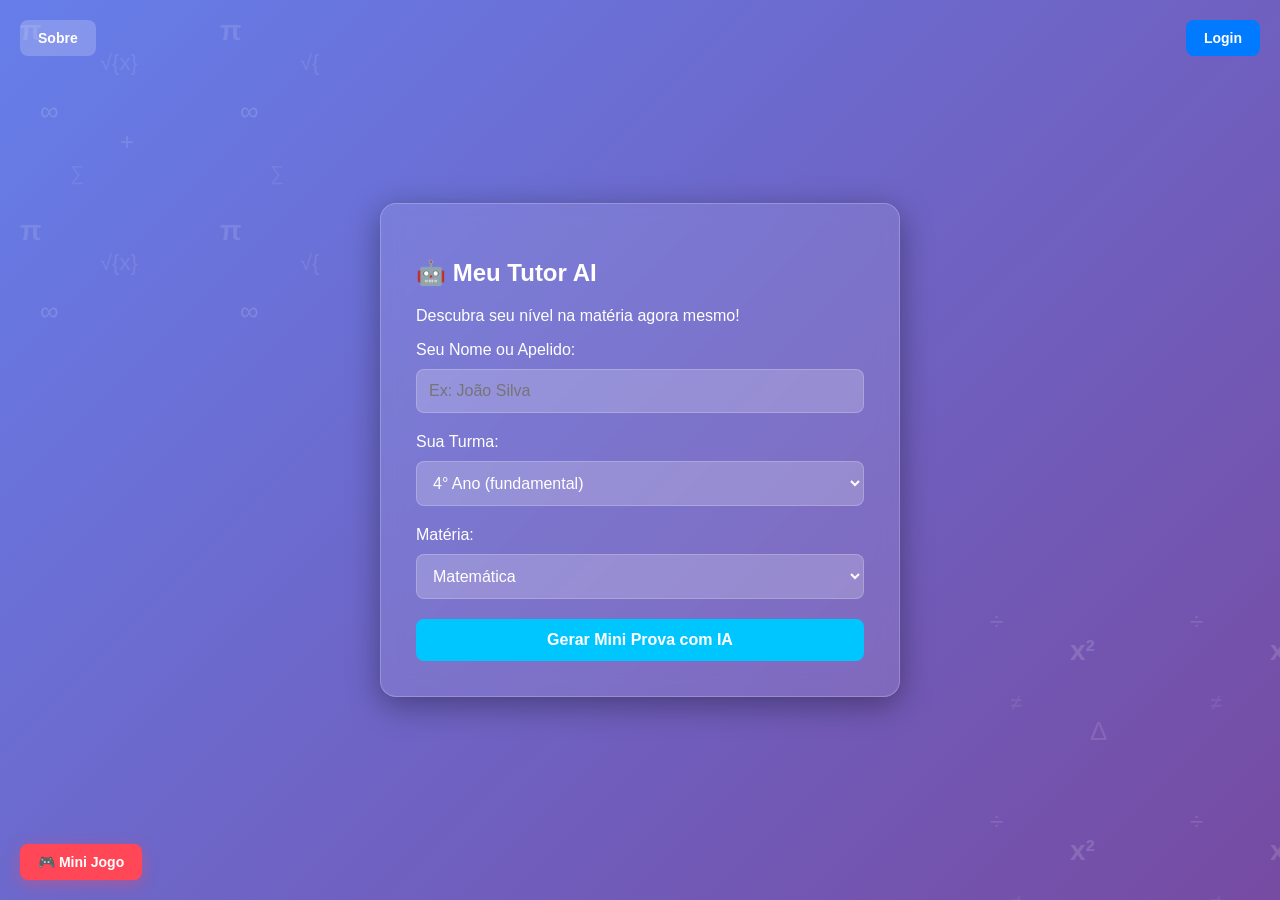
<file: site/index.html>
<!DOCTYPE html>
<html lang="pt-BR">
<head>
    <meta charset="UTF-8">
    <meta name="viewport" content="width=device-width, initial-scale=1.0">
    <title>MeuTutor (demo)</title>
    <link rel="stylesheet" href="style.css?v=5">
</head>
<body>

    <button class="sobre-btn" onclick="window.location.href='sobre.html'">Sobre</button>
    <!-- BOTÃO DO JOGO DESTACADO E HARMONIZADO -->
<button class="sobre-btn" onclick="window.location.href='jogo.html'" style="position: fixed; bottom: 20px; left: 20px; top: auto; background: #ff4757; z-index: 9999; box-shadow: 0 4px 15px rgba(255, 71, 87, 0.4);">🎮 Mini Jogo</button>
    <button class="login-btn" onclick="window.location.href='login.html'">Login</button>

    <div class="card">
        <!-- TELA 1: Formulário de Configuração -->
        <div id="form-container">
            <h2>🤖 Meu Tutor AI</h2>
            <p>Descubra seu nível na matéria agora mesmo!</p>
            
            <label style="float: left;">Seu Nome ou Apelido:</label>
            <input type="text" id="nome" placeholder="Ex: João Silva">
            
            <label style="float: left;">Sua Turma:</label>
            <select id="turma">
                <option value="4°AnoFundamental">4° Ano (fundamental)</option>
                <option value="5°AnoFundamental">5° Ano (fundamental)</option>
                <option value="6°AnoFundamental">6° Ano (fundamental)</option>
                <option value="7°AnoFundamental">7° Ano (fundamental)</option>
                <option value="8°AnoFundamental">8° Ano (fundamental)</option>
                <option value="9°AnoFundamental">9° Ano (fundamental)</option>
                <option value="1°Ano">1° Ano</option>
                <option value="2°Ano">2° Ano</option>
                <option value="3°Ano">3° Ano</option>
                <option value="Militar">Militar (Prova)</option>
                <option value="Concursos">Concursos</option>
                <option value="Enem">Enem</option>
            </select>
            
            <label style="float: left;">Matéria:</label>
            <select id="materia">
                <option value="matematica">Matemática</option>
                <option value="historia">História</option>
                <option value="ciencia">Ciências / Biologia</option>
                <option value="portugues">Português</option>
                <option value="artes">Artes</option>
            </select>

            <button onclick="gerarProva()">Gerar Mini Prova com IA</button>
        </div>

        <!-- TELA 2: Carregamento (Simulando a IA) -->
        <div id="loading-container" class="hidden">
            <h2>🧠 A Inteligência Artificial está pensando...</h2>
            <p>Analisando o nível medio da turma e criando perguntas personalizadas de <span id="materia-escolhida"></span>com base em banco de dados</p>
            <p style="font-size: 24px; margin-top: 20px;">⏳</p>
        </div>

        <!-- TELA 3: Prova Gerada -->
        <div id="quiz-container" class="hidden">
            <h2 id="quiz-titulo">Prova de IA</h2>
            <div id="perguntas-list"></div>
            <button onclick="calcularResultado()">Finalizar Prova</button>
        </div>

        <!-- TELA 4: Resultado e Recomendação -->
        <div id="resultado-container" class="hidden">
            <h2>📊 Resultado Final</h2>
            <h1 id="porcentagem-texto" style="font-size: 48px; color: #00c6ff; margin: 10px 0;">0%</h1>
            <p id="mensagem-desempenho"></p>
            
            <div id="recomendacoes-area"></div>

            <button onclick="location.reload()" style="margin-top: 20px;">Refazer Simulado</button>
        </div>
    </div>

    <!-- Conectando o javascript externo -->
    <script src="script.js?v=2"></script>
    
</body>
</html>
</file>
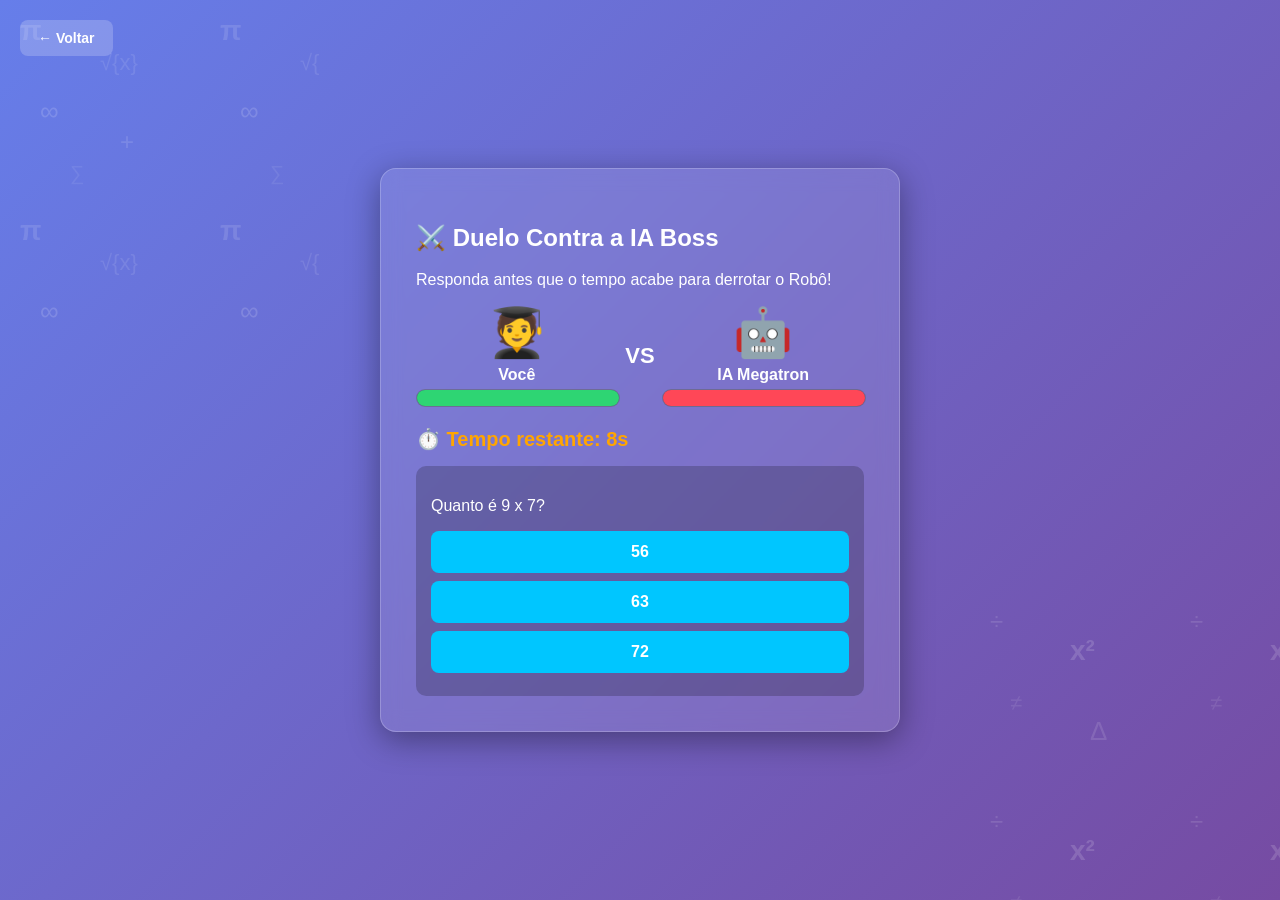
<file: site/jogo.html>
<!DOCTYPE html>
<html lang="pt-BR">
<head>
    <meta charset="UTF-8">
    <meta name="viewport" content="width=device-width, initial-scale=1.0">
    <title>Duelo AI - Boss Fight</title>
    <link rel="stylesheet" href="style.css?v=5">
    <style>
        /* Estilos específicos para o Boss Fight */
        .arena {
            display: flex;
            justify-content: space-between;
            align-items: center;
            margin-bottom: 20px;
        }
        .lutador {
            text-align: center;
            width: 45%;
        }
        .barra-vida-bg {
            background: rgba(0, 0, 0, 0.4);
            border-radius: 10px;
            height: 16px;
            width: 100%;
            overflow: hidden;
            margin-top: 5px;
            border: 1px solid rgba(255, 255, 255, 0.2);
        }
        .barra-vida-fill {
            height: 100%;
            transition: width 0.3s ease;
        }
        #vida-jogador { background: #2ed573; width: 100%; }
        #vida-boss { background: #ff4757; width: 100%; }
        .avatar {
            font-size: 48px;
            margin-bottom: 5px;
        }
        .timer-box {
            font-size: 20px;
            font-weight: bold;
            color: #ffa502;
            margin-bottom: 15px;
        }
        /* Animação de dano */
        @keyframes tremer {
            0% { transform: translate(1px, 1px) rotate(0deg); }
            20% { transform: translate(-3px, 0px) rotate(1deg); }
            40% { transform: translate(1px, -1px) rotate(-1deg); }
            60% { transform: translate(-3px, 1px) rotate(0deg); }
            80% { transform: translate(2px, 1px) rotate(1deg); }
            100% { transform: translate(1px, -2px) rotate(-1deg); }
        }
        .dano { animation: tremer 0.3s; }
    </style>
</head>
<body>

    <button class="btn-voltar" onclick="window.location.href='index.html'">← Voltar</button>

    <div class="card" id="jogo-card">
        <h2>⚔️ Duelo Contra a IA Boss</h2>
        <p>Responda antes que o tempo acabe para derrotar o Robô!</p>

        <!-- ARENA COM AS BARRAS DE VIDA -->
        <div class="arena">
            <div class="lutador" id="box-jogador">
                <div class="avatar">🧑‍🎓</div>
                <strong>Você</strong>
                <div class="barra-vida-bg">
                    <div id="vida-jogador" class="barra-vida-fill"></div>
                </div>
            </div>

            <div style="font-size: 22px; font-weight: bold;">VS</div>

            <div class="lutador" id="box-boss">
                <div class="avatar">🤖</div>
                <strong>IA Megatron</strong>
                <div class="barra-vida-bg">
                    <div id="vida-boss" class="barra-vida-fill"></div>
                </div>
            </div>
        </div>

        <div class="timer-box">⏱️ Tempo restante: <span id="tempo">10</span>s</div>

        <!-- PERGUNTA E OPÇÕES -->
        <div id="arena-perguntas">
            <div class="questao-box">
                <p id="pergunta-texto">Carregando duelo...</p>
                <div id="opcoes-jogo"></div>
            </div>
        </div>

        <!-- TELA DE FIM DE JOGO -->
        <div id="fim-jogo" class="hidden">
            <h1 id="resultado-titulo"></h1>
            <p id="resultado-subtitulo"></p>
            <button onclick="reiniciarJogo()" style="margin-top: 15px;">🔄 Jogar Novamente</button>
            <button onclick="window.location.href='index.html'" style="margin-top: 10px; background: rgba(255,255,255,0.2);">Voltar ao Início</button>
        </div>
    </div>

    <script src="jogo.js"></script>
</body>
</html>
</file>
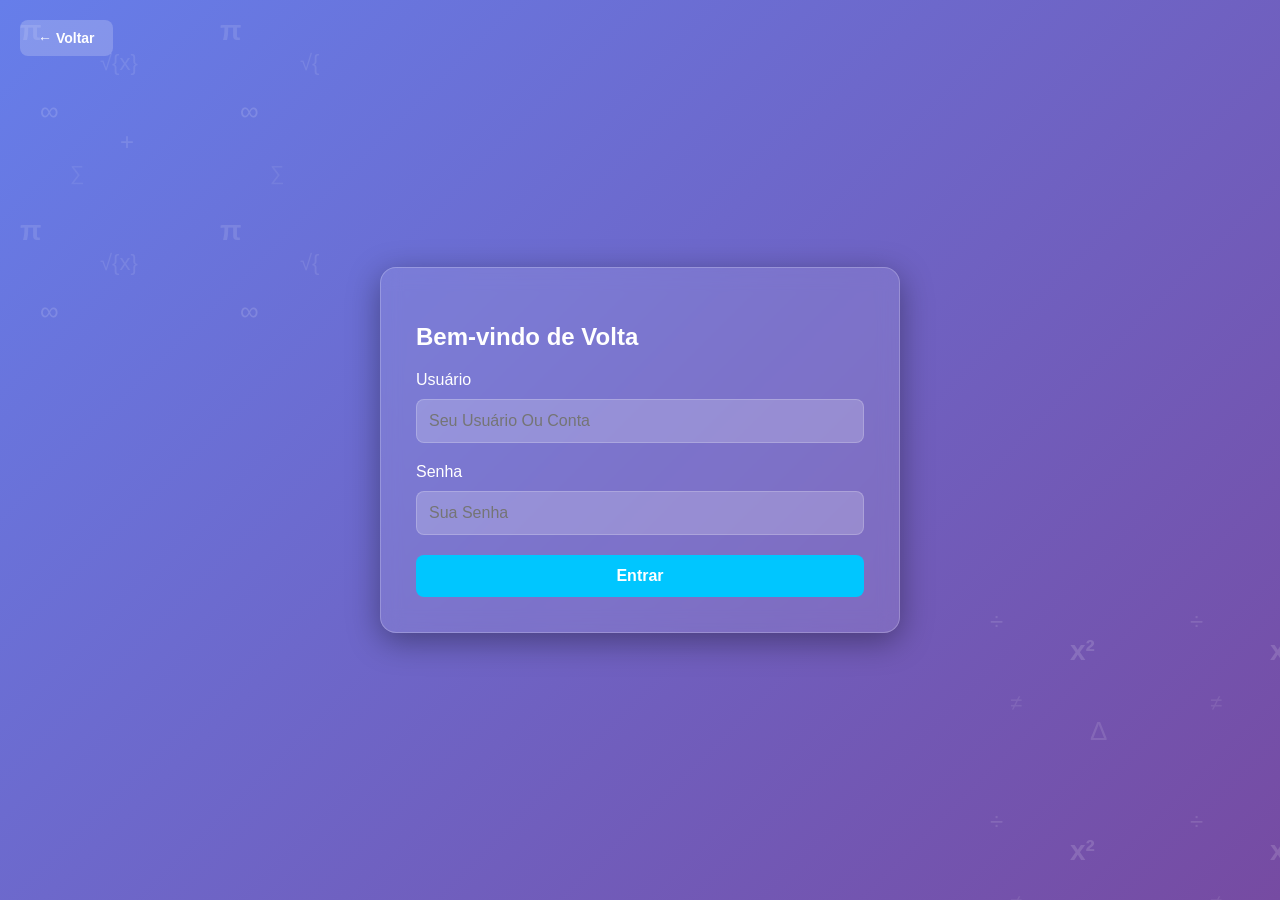
<file: site/login.html>
<!DOCTYPE html>
<html lang="pt-BR">
<head>
    <meta charset="UTF-8">
    <meta name="viewport" content="width=device-width, initial-scale=1.0">
    <title>MeuTutor - Login</title>
    <link rel="stylesheet" href="style.css?v=2">
</head>
<body>

    <!-- Botão de retorno para o index -->
    <button class="btn-voltar" onclick="window.location.href='index.html'">← Voltar</button>

    <div class="login-container">
        <h2>Bem-vindo de Volta</h2>
        
        <form id="loginForm">
            <div class="input-group">
                <label for="username">Usuário</label>
                <input type="text" id="username" name="usuario" required placeholder="Seu Usuário Ou Conta">
            </div>
            
            <div class="input-group">
                <label for="password">Senha</label>
                <input type="password" id="password" name="password" required placeholder="Sua Senha">
            </div>

            <button type="submit">Entrar</button>
        </form>
    </div>

    <script src="login.js"></script>

</body>
</html>
</file>
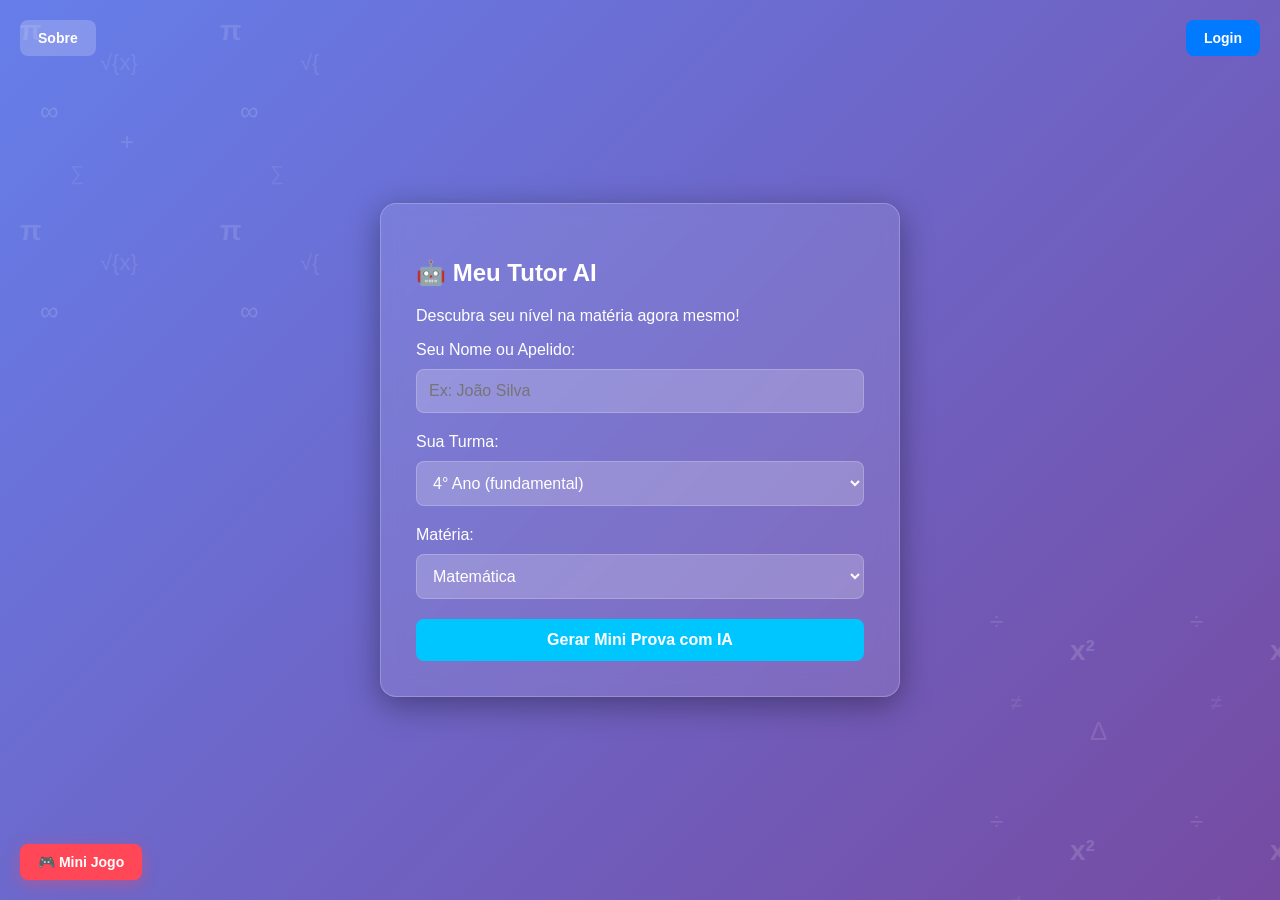
<file: site/recuperacao.html>
<!DOCTYPE html>
<html lang="pt-BR">
<head>
    <meta charset="UTF-8">
    <meta name="viewport" content="width=device-width, initial-scale=1.0">
    <title>Recuperação - AI Skill Evaluator</title>
    <link rel="stylesheet" href="style.css?v=5">
</head>
<body>

    <button class="btn-voltar" onclick="window.location.href='index.html'">← Voltar ao Início</button>

    <div class="card">
        <h2>🔄 Prova de Recuperação Personalizada</h2>
        <p>Esta prova contém apenas os tópicos em que você precisa melhorar!</p>

        <div id="quiz-recuperacao">
            <div id="perguntas-list"></div>
            <button onclick="calcularResultadoRecuperacao()" style="margin-top: 20px;">Enviar Recuperação</button>
        </div>

        <div id="resultado-recuperacao" class="hidden">
            <h2>📊 Resultado da Recuperação</h2>
            <h1 id="porcentagem-texto" style="font-size: 48px; color: #00c6ff; margin: 10px 0;">0%</h1>
            <p id="mensagem-desempenho"></p>
            <button onclick="window.location.href='index.html'" style="margin-top: 20px;">Voltar ao Início</button>
        </div>
    </div>

    <script src="recuperacao.js"></script>
</body>
</html>
</file>
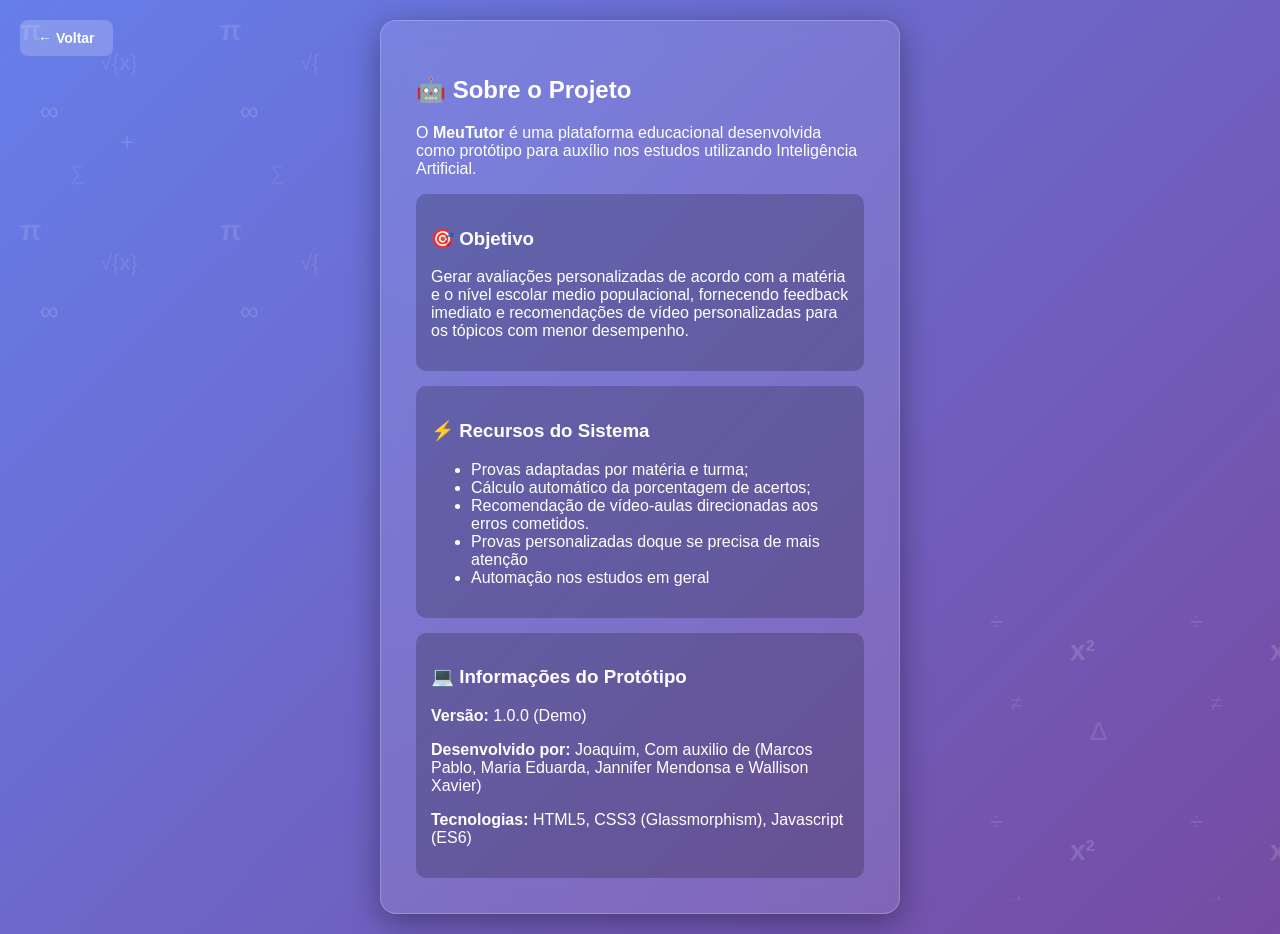
<file: site/sobre.html>
<!DOCTYPE html>
<html lang="pt-BR">
<head>
    <meta charset="UTF-8">
    <meta name="viewport" content="width=device-width, initial-scale=1.0">
    <title>Meu Tutor - Sobre</title>
    <link rel="stylesheet" href="style.css?v=2">
</head>
<body>

    <button class="btn-voltar" onclick="window.location.href='index.html'">← Voltar</button>

    <div class="sobre-container">
        <h2>🤖 Sobre o Projeto</h2>
        
        <p>O <strong>MeuTutor</strong> é uma plataforma educacional desenvolvida como protótipo para auxílio nos estudos utilizando Inteligência Artificial.</p>
        
        <div class="info-card">
            <h3>🎯 Objetivo</h3>
            <p>Gerar avaliações personalizadas de acordo com a matéria e o nível escolar medio populacional, fornecendo feedback imediato e recomendações de vídeo personalizadas para os tópicos com menor desempenho.</p>
        </div>

        <div class="info-card">
            <h3>⚡ Recursos do Sistema</h3>
            <ul>
                <li>Provas adaptadas por matéria e turma;</li>
                <li>Cálculo automático da porcentagem de acertos;</li>
                <li>Recomendação de vídeo-aulas direcionadas aos erros cometidos.</li>
                <li>Provas personalizadas doque se precisa de mais atenção</li>
                <li>Automação nos estudos em geral</li>
            </ul>
        </div>

        <div id="detalhes-projeto" class="info-card">
            <h3>💻 Informações do Protótipo</h3>
            <p>Carregando dados do sistema...</p>
        </div>
    </div>

    <script src="sobre.js"></script>

</body>
</html>
</file>
<file: site/style.css>
/*   ESTILOS GERAIS & GLASSMORPHISM */
body {
    font-family: 'Segoe UI', Tahoma, Geneva, Verdana, sans-serif;
    background: linear-gradient(135deg, #667eea 0%, #764ba2 100%);
    color: #fff;
    display: flex;
    justify-content: center;
    align-items: center;
    min-height: 100vh;
    margin: 0;
    padding: 20px 0;
    position: relative;
    box-sizing: border-box;
}

/* Cards com efeito de vidro */
.card, .login-container, .sobre-container {
    background: rgba(255, 255, 255, 0.1);
    backdrop-filter: blur(10px);
    -webkit-backdrop-filter: blur(12px);
    border: 1px solid rgba(255, 255, 255, 0.22);
    padding: 35px;
    border-radius: 16px;
    box-shadow: 0 8px 32px 0 rgba(0, 0, 0, 0.37);
    width: 90%;
    max-width: 520px !important;
    box-sizing: border-box;
    animation: fadeInUp 0.6s cubic-bezier(0.16, 1, 0.3, 1) forwards;
}

.sobre-container, .login-container {
    text-align: left;
}

/* Botões do Topo (Voltar, Sobre, Login) */
.btn-voltar, .sobre-btn, .login-btn, .login-btn-topo {
    position: absolute;
    top: 20px;
    background: rgba(255, 255, 255, 0.2);
    color: #ffffff;
    border: none;
    padding: 10px 18px;
    font-size: 14px;
    font-weight: bold;
    border-radius: 8px;
    cursor: pointer;
    transition: all 0.3s ease;
    width: auto;
}

.btn-voltar, .sobre-btn { left: 20px; }
.login-btn, .login-btn-topo { right: 20px; background-color: #007bff; }

.btn-voltar:hover, .sobre-btn:hover { background: rgba(255, 255, 255, 0.35); }
.login-btn:hover, .login-btn-topo:hover { background-color: #0056b3; }

/* Inputs e Selects */
input, select {
    width: 100%;
    padding: 12px;
    margin: 10px 0 20px 0;
    border: 1px solid rgba(255, 255, 255, 0.2);
    border-radius: 8px;
    background: rgba(255, 255, 255, 0.2);
    color: #fff;
    font-size: 16px;
    box-sizing: border-box;
    outline: none;
    transition: all 0.3s ease;
}

input:hover, select:hover { background: rgba(255, 255, 255, 0.25); }
input:focus, select:focus {
    background: rgba(255, 255, 255, 0.25);
    border-color: #00c6ff;
    box-shadow: 0 0 12px rgba(0, 198, 255, 0.5);
}

select option { background: #333; color: #fff; }

/* Botões Principais dentro do Card */
.card button, .login-container button, .sobre-container button {
    background: #00c6ff;
    color: white;
    border: none;
    padding: 12px 20px;
    font-size: 16px;
    font-weight: bold;
    border-radius: 8px;
    cursor: pointer;
    width: 100%;
    transition: all 0.3s ease;
}

.card button:hover, .login-container button:hover, .sobre-container button:hover {
    background: #0072ff;
    transform: translateY(-2px);
    box-shadow: 0 6px 15px rgba(0, 198, 255, 0.4);
}

button:active { transform: translateY(0); }

.hidden { display: none; }

/* Elementos do Quiz e Resultado */
.questao-box, .info-card {
    background: rgba(0, 0, 0, 0.2);
    padding: 15px;
    border-radius: 10px;
    margin-top: 15px;
    text-align: left;
    animation: fadeInUp 0.4s ease forwards;
}

.opcao-item {
    display: block;
    background: rgba(255, 255, 255, 0.15);
    padding: 10px 15px;
    margin: 8px 0;
    border-radius: 8px;
    cursor: pointer;
}

.opcao-item input { width: auto; margin-right: 10px; }

iframe {
    width: 100%;
    height: 200px;
    border: none;
    border-radius: 8px;
    margin-top: 10px;
}

/*  ANIMAÇÕES  */
@keyframes fadeInUp {
    from {
        opacity: 0;
        transform: translateY(20px);
    }
    to {
        opacity: 1;
        transform: translateY(0);
    }
}

@keyframes pulse {
    0% { transform: scale(1); opacity: 0.8; }
    50% { transform: scale(1.15); opacity: 1; }
    100% { transform: scale(1); opacity: 0.8; }
}

#loading-container p:last-child {
    display: inline-block;
    animation: pulse 1.5s infinite ease-in-out;
}

@media (max-width: 600px) {
    body {
        padding: 60px 10px 20px 10px;
    }

    .card, .login-container, .sobre-container {
        width: 95%;
        padding: 25px 15px;
    }
}

/* DECORAÇÕES TEMÁTICAS (SÍMBOLOS FLUTUANTES) */

/* Símbolos no Canto Superior Esquerdo */
body::before {
    content: '';
    position: fixed;
    top: 0;
    left: 0;
    width: 320px;
    height: 320px;
    background-image: url("data:image/svg+xml,%3Csvg xmlns='http://www.w3.org/2000/svg' width='200' height='200' viewBox='0 0 200 200'%3E%3Ctext x='20' y='40' fill='rgba(255,255,255,0.12)' font-family='sans-serif' font-size='28' font-weight='bold'%3E%CF%80%3C/text%3E%3Ctext x='100' y='70' fill='rgba(255,255,255,0.1)' font-family='sans-serif' font-size='22'%3E%E2%88%9A%7Bx%7D%3C/text%3E%3Ctext x='40' y='120' fill='rgba(255,255,255,0.15)' font-family='sans-serif' font-size='26'%3E%E2%88%9E%3C/text%3E%3Ctext x='120' y='150' fill='rgba(255,255,255,0.12)' font-family='sans-serif' font-size='24'%3E%2B%3C/text%3E%3Ctext x='70' y='180' fill='rgba(255,255,255,0.08)' font-family='sans-serif' font-size='20'%3E%E2%88%91%3C/text%3E%3C/svg%3E");
    z-index: -1;
    pointer-events: none;
    animation: flutuarSimbolosSup 12s ease-in-out infinite alternate;
}

/* Símbolos no Canto Inferior Direito */
body::after {
    content: '';
    position: fixed;
    bottom: 0;
    right: 0;
    width: 320px;
    height: 320px;
    background-image: url("data:image/svg+xml,%3Csvg xmlns='http://www.w3.org/2000/svg' width='200' height='200' viewBox='0 0 200 200'%3E%3Ctext x='30' y='50' fill='rgba(255,255,255,0.12)' font-family='sans-serif' font-size='24'%3E%C3%B7%3C/text%3E%3Ctext x='110' y='80' fill='rgba(255,255,255,0.15)' font-family='sans-serif' font-size='28' font-weight='bold'%3Ex%C2%B2%3C/text%3E%3Ctext x='50' y='130' fill='rgba(255,255,255,0.09)' font-family='sans-serif' font-size='22'%3E%E2%89%A0%3C/text%3E%3Ctext x='130' y='160' fill='rgba(255,255,255,0.12)' font-family='sans-serif' font-size='26'%3E%CE%94%3C/text%3E%3C/svg%3E");
    z-index: -1;
    pointer-events: none;
    animation: flutuarSimbolosInf 14s ease-in-out infinite alternate;
}

/* Movimento bem suave de rotação e flutuação */
@keyframes flutuarSimbolosSup {
    from { transform: translate(0, 0) rotate(0deg); }
    to { transform: translate(25px, 20px) rotate(6deg); }
}

@keyframes flutuarSimbolosInf {
    from { transform: translate(0, 0) rotate(0deg); }
    to { transform: translate(-25px, -20px) rotate(-6deg); }
}
</file>
